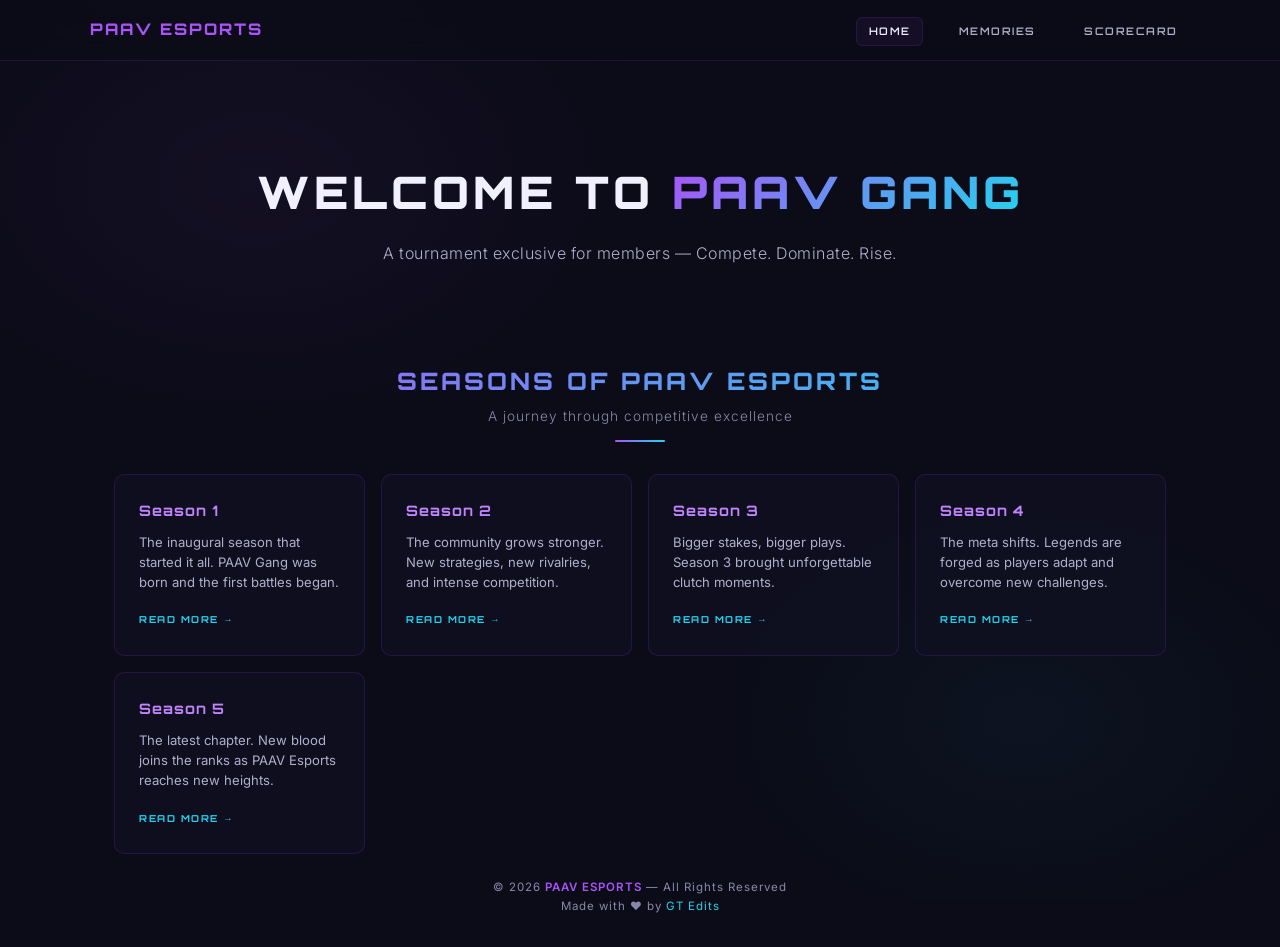
<file: index.html>
<!DOCTYPE html>
<html lang="en">

<head>
    <meta charset="UTF-8">
    <meta name="viewport" content="width=device-width, initial-scale=1.0">
    <title>PAAV Esports — Home</title>
    <meta name="description" content="Welcome to PAAV Esports. An exclusive gaming community and tournament hub for members.">
    <link rel="preconnect" href="https://fonts.googleapis.com">
    <link rel="preconnect" href="https://fonts.gstatic.com" crossorigin>
    <link href="https://fonts.googleapis.com/css2?family=Orbitron:wght@400;500;600;700;800;900&family=Inter:wght@300;400;500;600;700&display=swap" rel="stylesheet">
    <link rel="stylesheet" href="./CSS/paav.css">
</head>

<body>

    <!-- Navbar -->
    <nav class="navbar">
        <div class="navbar-inner">
            <a href="index.html" class="navbar-brand">PAAV ESPORTS</a>
            <ul class="navbar-links">
                <li><a href="index.html" class="active">Home</a></li>
                <li><a href="memories.html">Memories</a></li>
                <li><a href="Score/scorecard.html">ScoreCard</a></li>
                
            </ul>
        </div>
    </nav>

    <!-- Page Content -->
    <div class="page-container">

        <!-- Hero Section -->
        <section class="hero">
            <h1>WELCOME TO <span class="highlight">PAAV GANG</span></h1>
            <p class="tagline">A tournament exclusive for members — Compete. Dominate. Rise.</p>
        </section>

        <!-- Seasons Section -->
        <section class="seasons-section">
            <div class="section-header">
                <h1>SEASONS OF PAAV ESPORTS</h1>
                <p>A journey through competitive excellence</p>
                <div class="divider"></div>
            </div>

            <div class="seasons-grid">
                <div class="season-card">
                    <div class="season-label">Season 1</div>
                    <p class="season-text">The inaugural season that started it all. PAAV Gang was born and the first battles began.</p>
                    <a class="season-link" href="#">Read More →</a>
                </div>

                <div class="season-card">
                    <div class="season-label">Season 2</div>
                    <p class="season-text">The community grows stronger. New strategies, new rivalries, and intense competition.</p>
                    <a class="season-link" href="#">Read More →</a>
                </div>

                <div class="season-card">
                    <div class="season-label">Season 3</div>
                    <p class="season-text">Bigger stakes, bigger plays. Season 3 brought unforgettable clutch moments.</p>
                    <a class="season-link" href="#">Read More →</a>
                </div>

                <div class="season-card">
                    <div class="season-label">Season 4</div>
                    <p class="season-text">The meta shifts. Legends are forged as players adapt and overcome new challenges.</p>
                    <a class="season-link" href="#">Read More →</a>
                </div>

                <div class="season-card">
                    <div class="season-label">Season 5</div>
                    <p class="season-text">The latest chapter. New blood joins the ranks as PAAV Esports reaches new heights.</p>
                    <a class="season-link" href="#">Read More →</a>
                </div>
            </div>
        </section>

        <!-- Footer -->
        <div class="page-footer">
            &copy; 2026 <span>PAAV ESPORTS</span> — All Rights Reserved <br>
            Made with ❤️ by <a href="https://www.instagram.com/gt._.edits/">GT Edits</a>
        </div>

    </div>

</body>

</html>
</file>
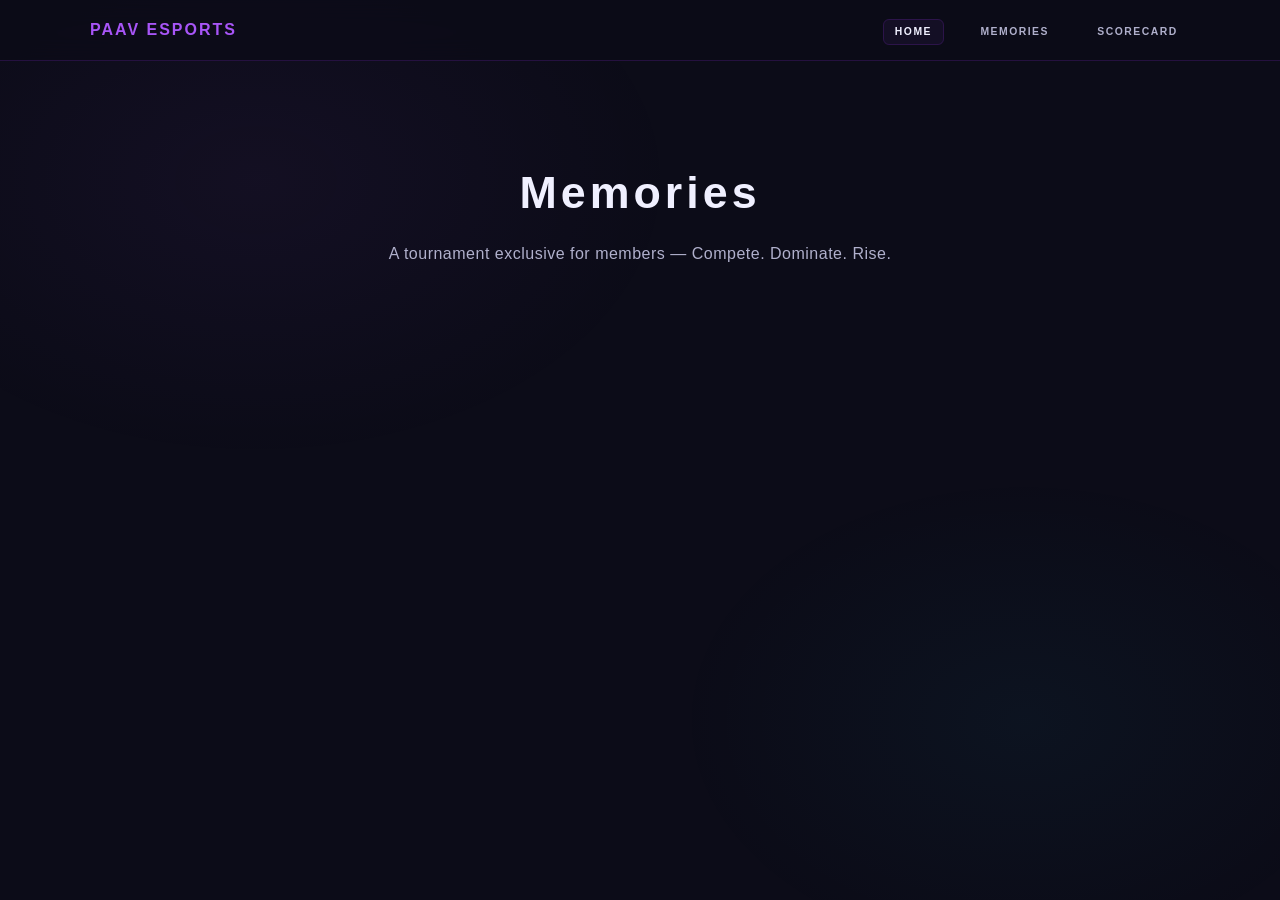
<file: memories.html>
<!DOCTYPE html>
<html lang="en">

<head>
    <meta charset="UTF-8">
    <meta name="viewport" content="width=device-width, initial-scale=1.0">
    <title>Document</title>
    <link rel="stylesheet" href="./CSS/paav.css">
</head>

<body>
    <nav class="navbar">
        <div class="navbar-inner">
            <a href="index.html" class="navbar-brand">PAAV ESPORTS</a>
            <ul class="navbar-links">
                <li><a href="index.html" class="active">Home</a></li>
                <li><a href="memories.html">Memories</a></li>
                <li><a href="Score/scorecard.html">ScoreCard</a></li>
               
            </ul>
        </div>
    </nav>
    <!-- Page Content -->
    <div class="page-container">

        <!-- Hero Section -->
        <section class="hero">
            <h1>Memories </h1>
            <p class="tagline">A tournament exclusive for members — Compete. Dominate. Rise.</p>
            <div class="yt-embed">
                <iframe width="560" height="315" src="https://www.youtube.com/embed/ZN9UCxzF_4A" title="Recap S4"
                    frameborder="0" allowfullscreen></iframe>
                    <iframe width="560" height="315" src="https://www.youtube.com/embed/GD3r7FUW0rc" title="Recap S4"
                    frameborder="0" allowfullscreen></iframe>
                    
            </div>
        </section>
</body>

</html>
</file>
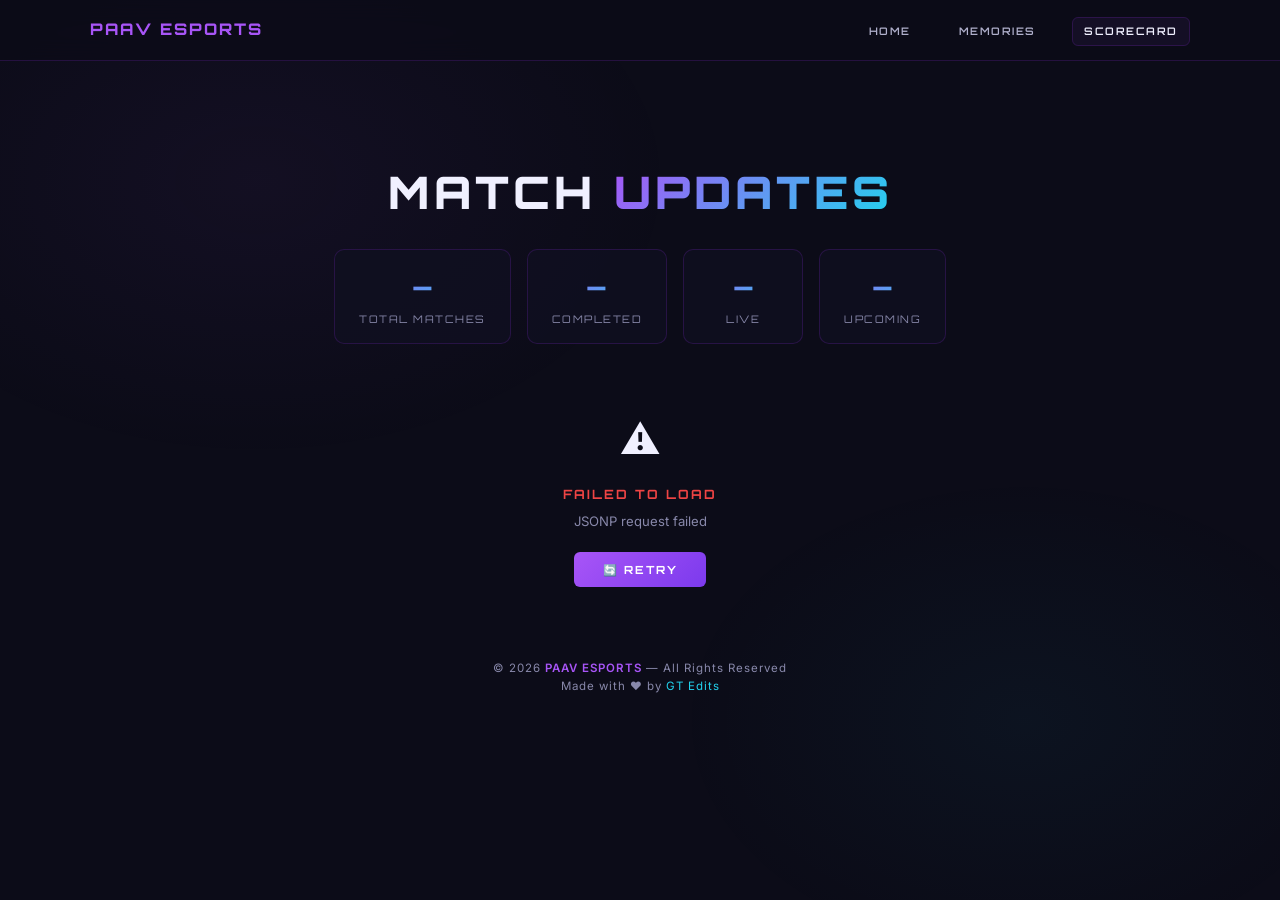
<file: Score/scorecard.html>
<!DOCTYPE html>
<html lang="en">

<head>
    <meta charset="UTF-8">
    <meta name="viewport" content="width=device-width, initial-scale=1.0">
    <title>PAAV Esports — Match Scorecard</title>
    <meta name="description" content="Live match updates, scores, and results for PAAV Esports tournaments.">
    <link rel="preconnect" href="https://fonts.googleapis.com">
    <link rel="preconnect" href="https://fonts.gstatic.com" crossorigin>
    <link href="https://fonts.googleapis.com/css2?family=Orbitron:wght@400;500;600;700;800;900&family=Inter:wght@300;400;500;600;700&display=swap" rel="stylesheet">
    <link rel="stylesheet" href="../CSS/paav.css">
    <link rel="stylesheet" href="scorecard.css">
</head>

<body>

    <!-- Navbar -->
    <nav class="navbar">
        <div class="navbar-inner">
            <a href="../index.html" class="navbar-brand">PAAV ESPORTS</a>
            <ul class="navbar-links">
                <li><a href="../index.html">Home</a></li>
                <li><a href="../memories.html">Memories</a></li>
                <li><a href="../Score/scorecard.html" class="active">ScoreCard</a></li>
                
            </ul>
        </div>
    </nav>

    <!-- Page Content -->
    <div class="page-container">

        <!-- Hero Section -->
        <section class="hero">
            <h1>MATCH <span class="highlight">UPDATES</span></h1>
        </section>

        
        <div class="quick-stats" id="match-stats">
            <div class="quick-stat">
                <div class="stat-value" id="stat-total">—</div>
                <div class="stat-name">Total Matches</div>
            </div>
            <div class="quick-stat">
                <div class="stat-value" id="stat-completed">—</div>
                <div class="stat-name">Completed</div>
            </div>
            <div class="quick-stat">
                <div class="stat-value" id="stat-ongoing">—</div>
                <div class="stat-name">Live</div>
            </div>
            <div class="quick-stat">
                <div class="stat-value" id="stat-upcoming">—</div>
                <div class="stat-name">Upcoming</div>
            </div>
        </div>

        <!-- Loading State -->
        <div class="loading-state" id="loading-state">
            <div class="loading-spinner"></div>
            <p>LOADING MATCHES</p>
        </div>

        <!-- Error State -->
        <div class="error-state" id="error-state" style="display:none;">
            <div class="error-icon">⚠️</div>
            <h3>FAILED TO LOAD</h3>
            <p id="error-message">Could not fetch match data.</p>
            <button class="retry-btn" onclick="fetchMatchData()">🔄 RETRY</button>
        </div>

        <!-- Matches Content (hidden until data loads) -->
        <div id="matches-content" style="display:none;">

            <!-- ═══ ONGOING / LIVE ═══ -->
            <section class="match-category" id="ongoing-section">
                <div class="category-header">
                    <div class="category-indicator ongoing-indicator"></div>
                    <h2 class="category-title">🔴 LIVE MATCHES</h2>
                    <div class="category-line"></div>
                </div>
                <div class="matches-grid" id="ongoing-grid"></div>
                <div class="category-empty" id="ongoing-empty" style="display:none;">
                    <p>No live matches right now</p>
                </div>
            </section>

            <!-- ═══ UPCOMING ═══ -->
            <section class="match-category" id="upcoming-section">
                <div class="category-header">
                    <div class="category-indicator upcoming-indicator"></div>
                    <h2 class="category-title">📅 UPCOMING MATCHES</h2>
                    <div class="category-line"></div>
                </div>
                <div class="matches-grid" id="upcoming-grid"></div>
                <div class="category-empty" id="upcoming-empty" style="display:none;">
                    <p>No upcoming matches scheduled</p>
                </div>
            </section>

            <!-- ═══ COMPLETED ═══ -->
            <section class="match-category" id="completed-section">
                <div class="category-header">
                    <div class="category-indicator completed-indicator"></div>
                    <h2 class="category-title">✅ COMPLETED MATCHES</h2>
                    <div class="category-line"></div>
                </div>
                <div class="matches-grid" id="completed-grid"></div>
                <div class="category-empty" id="completed-empty" style="display:none;">
                    <p>No completed matches yet</p>
                </div>
            </section>

        </div>

        <!-- Footer -->
        <div class="page-footer">
            &copy; 2026 <span>PAAV ESPORTS</span> — All Rights Reserved <br>
            Made with ❤️ by <a href="https://www.instagram.com/gt._.edits/">GT Edits</a>
        </div>

    </div>

    <script src="score.js"></script>
</body>

</html>
</file>
<file: CSS/paav.css>
/* ═══════════════════════════════════════════════════════
   PAAV ESPORTS — Unified Design System
   Clean, aesthetic, no animations
   ═══════════════════════════════════════════════════════ */

/* ── Reset ─────────────────────────────────────────── */
*, *::before, *::after {
  margin: 0;
  padding: 0;
  box-sizing: border-box;
}

/* ── Design Tokens ─────────────────────────────────── */
:root {
  --bg-body: #0c0c18;
  --bg-card: rgba(16, 16, 32, 0.92);
  --bg-input: rgba(22, 22, 48, 0.8);
  --bg-hover: rgba(168, 85, 247, 0.06);

  --border-subtle: rgba(138, 43, 226, 0.2);
  --border-active: rgba(168, 85, 247, 0.5);

  --accent: #a855f7;
  --accent-light: #c084fc;
  --cyan: #22d3ee;
  --green: #06d6a0;
  --red: #ef4444;
  --blue: #60a5fa;
  --pink: #f472b6;
  --discord: #7289da;

  --text-primary: #f0f0ff;
  --text-secondary: #b0b0cc;
  --text-muted: #8888aa;
  --text-label: #c4b5fd;

  --font-display: 'Orbitron', sans-serif;
  --font-body: 'Inter', sans-serif;

  --radius-lg: 16px;
  --radius-md: 10px;
  --radius-sm: 6px;

  --shadow-card: 0 8px 32px rgba(0, 0, 0, 0.4), 0 0 0 1px var(--border-subtle);
  --shadow-glow: 0 0 24px rgba(168, 85, 247, 0.08);
}

html {
  scroll-behavior: smooth;
}

body {
  font-family: var(--font-body);
  background: var(--bg-body);
  color: var(--text-primary);
  min-height: 100vh;
  line-height: 1.6;
  -webkit-font-smoothing: antialiased;
}

/* subtle grid pattern on body */
body::before {
  content: '';
  position: fixed;
  inset: 0;
  background:
    radial-gradient(ellipse 600px 400px at 20% 20%, rgba(168, 85, 247, 0.05) 0%, transparent 70%),
    radial-gradient(ellipse 500px 350px at 80% 80%, rgba(34, 211, 238, 0.04) 0%, transparent 70%);
  z-index: 0;
  pointer-events: none;
}

a {
  color: var(--cyan);
  text-decoration: none;
}
a:hover {
  text-decoration: underline;
}

/* ═════════════════════════════════════════════════════
   SHARED LAYOUT
   ═════════════════════════════════════════════════════ */

/* ── Navbar ────────────────────────────────────────── */
.navbar {
  position: sticky;
  top: 0;
  z-index: 100;
  background: rgba(12, 12, 24, 0.85);
  backdrop-filter: blur(12px);
  -webkit-backdrop-filter: blur(12px);
  border-bottom: 1px solid var(--border-subtle);
  padding: 0 2rem;
}
.navbar-inner {
  max-width: 1100px;
  margin: 0 auto;
  display: flex;
  align-items: center;
  justify-content: space-between;
  height: 60px;
}
.navbar-brand {
  font-family: var(--font-display);
  font-weight: 800;
  font-size: 1rem;
  letter-spacing: 2px;
  color: var(--accent);
  text-decoration: none;
}
.navbar-brand:hover {
  text-decoration: none;
  color: var(--accent-light);
}
.navbar-links {
  display: flex;
  gap: 1.5rem;
  list-style: none;
}
.navbar-links a {
  font-family: var(--font-display);
  font-size: 0.65rem;
  font-weight: 600;
  letter-spacing: 1.5px;
  text-transform: uppercase;
  color: var(--text-secondary);
  text-decoration: none;
  padding: 0.4rem 0.7rem;
  border-radius: var(--radius-sm);
  border: 1px solid transparent;
}
.navbar-links a:hover,
.navbar-links a.active {
  color: var(--text-primary);
  border-color: var(--border-subtle);
  background: var(--bg-hover);
}

/* ── Page Container ────────────────────────────────── */
.page-container {
  position: relative;
  z-index: 1;
  max-width: 1100px;
  margin: 0 auto;
  padding: 2rem 1.5rem;
}
.page-container.narrow {
  max-width: 540px;
}

/* ── Card ──────────────────────────────────────────── */
.card {
  background: var(--bg-card);
  border: 1px solid var(--border-subtle);
  border-radius: var(--radius-lg);
  padding: 2.5rem 2rem;
  box-shadow: var(--shadow-card);
  position: relative;
}
.card .top-accent {
  position: absolute;
  top: 0;
  left: 50%;
  transform: translateX(-50%);
  width: 50%;
  height: 2px;
  background: linear-gradient(90deg, transparent, var(--accent), var(--cyan), transparent);
  border-radius: 2px;
}

/* ── Section Header ────────────────────────────────── */
.section-header {
  text-align: center;
  margin-bottom: 2rem;
}
.section-header h1 {
  font-family: var(--font-display);
  font-weight: 800;
  font-size: 1.5rem;
  letter-spacing: 3px;
  background: linear-gradient(135deg, var(--accent), var(--cyan));
  -webkit-background-clip: text;
  -webkit-text-fill-color: transparent;
  background-clip: text;
  margin-bottom: 0.35rem;
}
.section-header p {
  font-size: 0.85rem;
  color: var(--text-muted);
  letter-spacing: 1px;
  font-weight: 300;
}
.section-header .divider {
  width: 50px;
  height: 2px;
  margin: 0.75rem auto 0;
  background: linear-gradient(90deg, var(--accent), var(--cyan));
  border-radius: 2px;
}

/* ── Footer ────────────────────────────────────────── */
.page-footer {
  text-align: center;
  margin-top: 1.5rem;
  font-size: 0.72rem;
  color: var(--text-muted);
  letter-spacing: 1px;
}
.page-footer span {
  color: var(--accent);
  font-weight: 600;
}

/* ═════════════════════════════════════════════════════
   HOME PAGE
   ═════════════════════════════════════════════════════ */

/* Hero */
.hero {
  text-align: center;
  padding: 4rem 2rem 3rem;
}
.hero h1 {
  font-family: var(--font-display);
  font-weight: 900;
  font-size: clamp(1.6rem, 5vw, 2.8rem);
  letter-spacing: 4px;
  color: var(--text-primary);
  margin-bottom: 0.75rem;
}
.hero h1 .highlight {
  background: linear-gradient(135deg, var(--accent), var(--cyan));
  -webkit-background-clip: text;
  -webkit-text-fill-color: transparent;
  background-clip: text;
}
.hero .tagline {
  font-size: 1rem;
  color: var(--text-secondary);
  font-weight: 300;
  letter-spacing: 0.5px;
  margin-bottom: 2rem;
}
.yt-embed {
    display: flex;
    gap: 20px; 
    justify-content: center;
    flex-wrap: wrap; 
}

.yt-embed iframe {
    width: 45%;  
    height: 315px;
}
.btn {
  display: inline-flex;
  align-items: center;
  gap: 0.5rem;
  font-family: var(--font-display);
  font-size: 0.72rem;
  font-weight: 700;
  letter-spacing: 2px;
  text-transform: uppercase;
  text-decoration: none;
  padding: 0.85rem 2rem;
  border-radius: var(--radius-md);
  border: none;
  cursor: pointer;
}
.btn:hover {
  text-decoration: none;
}
.btn-primary {
  background: linear-gradient(135deg, var(--accent), #7c3aed);
  color: #fff;
  box-shadow: 0 4px 16px rgba(168, 85, 247, 0.25);
}
.btn-primary:hover {
  box-shadow: 0 6px 24px rgba(168, 85, 247, 0.35);
}
.btn-outline {
  background: transparent;
  color: var(--text-secondary);
  border: 1px solid var(--border-subtle);
}
.btn-outline:hover {
  color: var(--text-primary);
  border-color: var(--accent);
  background: var(--bg-hover);
}

/* Seasons Section */
.seasons-section {
  margin-top: 1rem;
}
.seasons-grid {
  display: grid;
  grid-template-columns: repeat(auto-fill, minmax(200px, 1fr));
  gap: 1rem;
  margin-top: 1.5rem;
}
.season-card {
  background: var(--bg-card);
  border: 1px solid var(--border-subtle);
  border-radius: var(--radius-md);
  padding: 1.5rem;
  position: relative;
}
.season-card:hover {
  border-color: var(--accent);
  box-shadow: var(--shadow-glow);
}
.season-card .season-label {
  font-family: var(--font-display);
  font-weight: 700;
  font-size: 0.9rem;
  letter-spacing: 1px;
  color: var(--accent-light);
  margin-bottom: 0.6rem;
}
.season-card .season-text {
  font-size: 0.82rem;
  color: var(--text-secondary);
  line-height: 1.55;
  margin-bottom: 0.8rem;
}
.season-card .season-link {
  font-family: var(--font-display);
  font-size: 0.6rem;
  font-weight: 700;
  letter-spacing: 1.5px;
  text-transform: uppercase;
  color: var(--cyan);
  text-decoration: none;
  border-bottom: 1px solid transparent;
}
.season-card .season-link:hover {
  border-bottom-color: var(--cyan);
  text-decoration: none;
}

/* Quick Stats */
.quick-stats {
  display: flex;
  gap: 1rem;
  justify-content: center;
  flex-wrap: wrap;
  margin: -2.5rem 0 1rem;
}
.quick-stat {
  text-align: center;
  padding: 1rem 1.5rem;
  background: var(--bg-card);
  border: 1px solid var(--border-subtle);
  border-radius: var(--radius-md);
  min-width: 120px;
}
.quick-stat:hover {
  border-color: var(--accent);
}
.quick-stat .stat-value {
  font-family: var(--font-display);
  font-size: 1.6rem;
  font-weight: 800;
  background: linear-gradient(135deg, var(--accent), var(--cyan));
  -webkit-background-clip: text;
  -webkit-text-fill-color: transparent;
  background-clip: text;
}
.quick-stat .stat-name {
  font-size: 0.65rem;
  color: var(--text-muted);
  text-transform: uppercase;
  letter-spacing: 1.5px;
  margin-top: 0.25rem;
  font-family: var(--font-display);
}

/* ═════════════════════════════════════════════════════
   REGISTRATION FORM (index.html)
   ═════════════════════════════════════════════════════ */

.form-center-wrapper {
  display: flex;
  align-items: center;
  justify-content: center;
  min-height: calc(100vh - 60px);
}

.form-group {
  margin-bottom: 1.25rem;
}
.form-group label {
  display: block;
  font-size: 0.7rem;
  font-weight: 600;
  color: var(--text-label);
  text-transform: uppercase;
  letter-spacing: 1.5px;
  margin-bottom: 0.4rem;
  font-family: var(--font-display);
}
.input-wrapper {
  position: relative;
}
.input-wrapper .icon {
  position: absolute;
  left: 14px;
  top: 50%;
  transform: translateY(-50%);
  font-size: 1rem;
  color: var(--text-muted);
  pointer-events: none;
}
.form-group input,
.form-group select {
  width: 100%;
  padding: 0.78rem 0.9rem 0.78rem 2.65rem;
  background: var(--bg-input);
  border: 1px solid var(--border-subtle);
  border-radius: var(--radius-sm);
  color: var(--text-primary);
  font-family: var(--font-body);
  font-size: 0.92rem;
  outline: none;
}
.form-group input::placeholder {
  color: rgba(156, 163, 175, 0.45);
}
.form-group input:focus,
.form-group select:focus {
  border-color: var(--border-active);
  box-shadow: 0 0 0 3px rgba(168, 85, 247, 0.12);
}
.form-group select {
  appearance: none;
  cursor: pointer;
}
.form-group select option {
  background: #1a1a30;
  color: var(--text-primary);
}

/* Validation */
.form-group input:invalid:not(:placeholder-shown) {
  border-color: var(--red);
}
.form-group input:valid:not(:placeholder-shown) {
  border-color: rgba(6, 214, 160, 0.35);
}

/* Submit Button */
.submit-btn {
  width: 100%;
  padding: 0.9rem;
  margin-top: 0.75rem;
  border: none;
  border-radius: var(--radius-sm);
  font-family: var(--font-display);
  font-size: 0.85rem;
  font-weight: 700;
  letter-spacing: 3px;
  text-transform: uppercase;
  color: #fff;
  background: linear-gradient(135deg, var(--accent), #7c3aed);
  cursor: pointer;
}
.submit-btn:hover {
  box-shadow: 0 6px 24px rgba(168, 85, 247, 0.3);
}
.submit-btn:disabled {
  opacity: 0.5;
  cursor: not-allowed;
}
.submit-btn .btn-text {
  position: relative;
  z-index: 1;
}
.spinner {
  display: none;
  width: 20px;
  height: 20px;
  border: 3px solid rgba(255, 255, 255, 0.3);
  border-top-color: #fff;
  border-radius: 50%;
  margin: 0 auto;
  /* spinner needs animation, it's functional not decorative */
  animation: paav-spin 0.7s linear infinite;
}
@keyframes paav-spin {
  to { transform: rotate(360deg); }
}
.submit-btn.loading .btn-text { display: none; }
.submit-btn.loading .spinner { display: inline-block; }

/* Message */
.message {
  margin-top: 1.25rem;
  padding: 1rem 1.25rem;
  border-radius: var(--radius-sm);
  font-size: 0.85rem;
  font-weight: 500;
  text-align: center;
  display: none;
}
.message.success {
  display: block;
  background: rgba(6, 214, 160, 0.1);
  border: 1px solid rgba(6, 214, 160, 0.3);
  color: var(--green);
}
.message.error {
  display: block;
  background: rgba(239, 68, 68, 0.08);
  border: 1px solid rgba(239, 68, 68, 0.25);
  color: var(--red);
}
.message .msg-icon {
  font-size: 1.3rem;
  display: block;
  margin-bottom: 0.25rem;
}

/* Footer link */
.form-footer-link {
  display: inline-block;
  margin-bottom: 0.6rem;
  font-family: var(--font-display);
  font-size: 0.65rem;
  font-weight: 600;
  letter-spacing: 1.5px;
  text-transform: uppercase;
  color: var(--cyan);
  text-decoration: none;
  border-bottom: 1px solid transparent;
}
.form-footer-link:hover {
  border-bottom-color: var(--cyan);
  text-decoration: none;
}

/* ═════════════════════════════════════════════════════
   PLAYERS TABLE (players.html)
   ═════════════════════════════════════════════════════ */

/* Stats Bar */
.stats-bar {
  display: flex;
  justify-content: center;
  gap: 1rem;
  margin-bottom: 1.5rem;
  flex-wrap: wrap;
}
.stat-item {
  text-align: center;
  padding: 0.85rem 1.25rem;
  background: var(--bg-input);
  border: 1px solid var(--border-subtle);
  border-radius: var(--radius-md);
  min-width: 110px;
}
.stat-item:hover {
  border-color: var(--accent);
}
.stat-number {
  font-family: var(--font-display);
  font-size: 1.6rem;
  font-weight: 800;
  background: linear-gradient(135deg, var(--accent), var(--cyan));
  -webkit-background-clip: text;
  -webkit-text-fill-color: transparent;
  background-clip: text;
}
.stat-label {
  font-size: 0.6rem;
  color: var(--text-muted);
  text-transform: uppercase;
  letter-spacing: 1.5px;
  margin-top: 0.2rem;
  font-family: var(--font-display);
}

/* Controls */
.controls {
  display: flex;
  gap: 0.75rem;
  margin-bottom: 1.25rem;
  flex-wrap: wrap;
  align-items: center;
}
.search-box {
  flex: 1;
  min-width: 200px;
  position: relative;
}
.search-box input {
  width: 100%;
  padding: 0.7rem 1rem 0.7rem 2.5rem;
  background: var(--bg-input);
  border: 1px solid var(--border-subtle);
  border-radius: var(--radius-sm);
  color: var(--text-primary);
  font-family: var(--font-body);
  font-size: 0.88rem;
  outline: none;
}
.search-box input:focus {
  border-color: var(--border-active);
  box-shadow: 0 0 0 3px rgba(168, 85, 247, 0.12);
}
.search-box input::placeholder {
  color: rgba(156, 163, 175, 0.45);
}
.search-box .search-icon {
  position: absolute;
  left: 12px;
  top: 50%;
  transform: translateY(-50%);
  font-size: 0.95rem;
  color: var(--text-muted);
  pointer-events: none;
}

.control-btn {
  padding: 0.7rem 1.2rem;
  background: var(--bg-input);
  border: 1px solid var(--border-subtle);
  border-radius: var(--radius-sm);
  color: var(--text-secondary);
  font-family: var(--font-display);
  font-size: 0.6rem;
  font-weight: 600;
  letter-spacing: 1.5px;
  text-transform: uppercase;
  cursor: pointer;
  display: flex;
  align-items: center;
  gap: 0.4rem;
  text-decoration: none;
}
.control-btn:hover {
  border-color: var(--accent);
  color: var(--text-primary);
  text-decoration: none;
}
/* functional spinner for refresh */
.control-btn.spinning .refresh-icon {
  animation: paav-spin 0.8s linear infinite;
}
.refresh-icon {
  font-size: 1rem;
  display: inline-block;
}

/* Table */
.table-wrapper {
  overflow-x: auto;
  border-radius: var(--radius-md);
  border: 1px solid var(--border-subtle);
}
table {
  width: 100%;
  border-collapse: collapse;
  min-width: 700px;
}
thead {
  background: rgba(168, 85, 247, 0.06);
}
th {
  font-family: var(--font-display);
  font-size: 0.6rem;
  font-weight: 700;
  color: var(--text-label);
  text-transform: uppercase;
  letter-spacing: 1.5px;
  padding: 0.85rem 1rem;
  text-align: left;
  border-bottom: 1px solid var(--border-subtle);
  white-space: nowrap;
}
td {
  padding: 0.75rem 1rem;
  font-size: 0.85rem;
  color: var(--text-secondary);
  border-bottom: 1px solid rgba(138, 43, 226, 0.08);
}
tbody tr:hover {
  background: var(--bg-hover);
}
tbody tr:hover td {
  color: var(--text-primary);
}
.row-num {
  font-family: var(--font-display);
  font-size: 0.72rem;
  font-weight: 700;
  color: var(--accent);
  opacity: 0.5;
}
.player-name {
  font-weight: 600;
  color: var(--text-primary);
}
.gender-badge {
  display: inline-block;
  padding: 0.15rem 0.55rem;
  border-radius: 50px;
  font-size: 0.7rem;
  font-weight: 600;
  letter-spacing: 0.5px;
}
.gender-badge.male {
  background: rgba(59, 130, 246, 0.12);
  color: var(--blue);
  border: 1px solid rgba(59, 130, 246, 0.25);
}
.gender-badge.female {
  background: rgba(236, 72, 153, 0.12);
  color: var(--pink);
  border: 1px solid rgba(236, 72, 153, 0.25);
}
.gender-badge.other {
  background: rgba(168, 85, 247, 0.12);
  color: var(--accent-light);
  border: 1px solid rgba(168, 85, 247, 0.25);
}
.discord-id {
  font-family: 'Inter', monospace;
  font-size: 0.8rem;
  color: var(--discord);
}
.reg-date {
  font-size: 0.76rem;
  color: var(--text-muted);
}

/* States */
.loading-state,
.error-state,
.empty-state,
.no-results {
  text-align: center;
  padding: 3rem 2rem;
}
.loading-state { display: block; }
.error-state, .empty-state, .no-results { display: none; }

.loading-spinner {
  width: 40px;
  height: 40px;
  border: 3px solid rgba(168, 85, 247, 0.15);
  border-top-color: var(--accent);
  border-radius: 50%;
  animation: paav-spin 0.8s linear infinite;
  margin: 0 auto 1.25rem;
}
.loading-state p,
.empty-state h3,
.error-state h3 {
  font-family: var(--font-display);
  font-size: 0.8rem;
  color: var(--text-muted);
  letter-spacing: 2px;
  text-transform: uppercase;
}
.error-state .error-icon,
.empty-state .empty-icon {
  font-size: 2.5rem;
  margin-bottom: 0.75rem;
}
.error-state h3 {
  color: var(--red);
  margin-bottom: 0.4rem;
}
.error-state p, .empty-state p {
  font-size: 0.82rem;
  color: var(--text-muted);
  margin-bottom: 1.25rem;
}
.retry-btn {
  padding: 0.65rem 1.8rem;
  background: linear-gradient(135deg, var(--accent), #7c3aed);
  border: none;
  border-radius: var(--radius-sm);
  color: #fff;
  font-family: var(--font-display);
  font-size: 0.7rem;
  font-weight: 700;
  letter-spacing: 2px;
  text-transform: uppercase;
  cursor: pointer;
}
.retry-btn:hover {
  box-shadow: 0 4px 16px rgba(168, 85, 247, 0.25);
}
.no-results {
  color: var(--text-muted);
  font-size: 0.88rem;
}

/* ═════════════════════════════════════════════════════
   RESPONSIVE
   ═════════════════════════════════════════════════════ */

@media (max-width: 768px) {
  .navbar { padding: 0 1rem; }
  .navbar-inner { height: 52px; }
  .navbar-links { gap: 0.75rem; }
  .navbar-links a { font-size: 0.55rem; padding: 0.3rem 0.5rem; }

  .page-container { padding: 1.5rem 1rem; }

  .card { padding: 1.5rem 1.25rem; }

  .section-header h1 { font-size: 1.15rem; letter-spacing: 2px; }

  .hero h1 { letter-spacing: 2px; }
  .hero { padding: 2.5rem 1rem 2rem; }

  .seasons-grid { grid-template-columns: 1fr 1fr; }

  .stats-bar { gap: 0.5rem; }
  .stat-item { min-width: 80px; padding: 0.6rem 0.8rem; }
  .stat-number { font-size: 1.25rem; }

  .controls { flex-direction: column; }
  .search-box { width: 100%; }

  th, td { padding: 0.55rem 0.7rem; }
}

@media (max-width: 480px) {
  .seasons-grid { grid-template-columns: 1fr; }
  .quick-stats { flex-direction: column; align-items: center; }
  .quick-stat { width: 100%; max-width: 200px; }
  .hero-actions { flex-direction: column; align-items: center; }
}
</file>
<file: Score/scorecard.css>
/* ═══════════════════════════════════════════════════════
   PAAV ESPORTS — Scorecard Styles
   Match cards, categories, and score display
   ═══════════════════════════════════════════════════════ */

/* ── Match Category Sections ──────────────────────── */
.match-category {
  margin-bottom: 2.5rem;
}

.category-header {
  display: flex;
  align-items: center;
  gap: 0.75rem;
  margin-bottom: 1.25rem;
}

.category-indicator {
  width: 10px;
  height: 10px;
  border-radius: 50%;
  flex-shrink: 0;
}

.ongoing-indicator {
  background: #ef4444;
  box-shadow: 0 0 8px rgba(239, 68, 68, 0.6), 0 0 20px rgba(239, 68, 68, 0.3);
  animation: pulse-live 1.5s ease-in-out infinite;
}

@keyframes pulse-live {
  0%, 100% { opacity: 1; box-shadow: 0 0 8px rgba(239, 68, 68, 0.6); }
  50% { opacity: 0.5; box-shadow: 0 0 16px rgba(239, 68, 68, 0.8); }
}

.completed-indicator {
  background: #06d6a0;
  box-shadow: 0 0 8px rgba(6, 214, 160, 0.4);
}

.upcoming-indicator {
  background: #60a5fa;
  box-shadow: 0 0 8px rgba(96, 165, 250, 0.4);
}

.category-title {
  font-family: var(--font-display);
  font-size: 0.75rem;
  font-weight: 700;
  letter-spacing: 2px;
  color: var(--text-primary);
  white-space: nowrap;
}

.category-line {
  flex: 1;
  height: 1px;
  background: linear-gradient(90deg, var(--border-subtle), transparent);
}

.category-empty {
  text-align: center;
  padding: 2rem;
  color: var(--text-muted);
  font-size: 0.85rem;
  font-style: italic;
  background: var(--bg-card);
  border: 1px dashed var(--border-subtle);
  border-radius: var(--radius-md);
}

/* ── Matches Grid ─────────────────────────────────── */
.matches-grid {
  display: grid;
  grid-template-columns: repeat(auto-fill, minmax(320px, 1fr));
  gap: 1rem;
}

/* ── Match Card ───────────────────────────────────── */
.match-card {
  background: var(--bg-card);
  border: 1px solid var(--border-subtle);
  border-radius: var(--radius-lg);
  padding: 1.5rem;
  position: relative;
  overflow: hidden;
  transition: border-color 0.3s ease, box-shadow 0.3s ease, transform 0.3s ease;
}

.match-card::before {
  content: '';
  position: absolute;
  top: 0;
  left: 0;
  right: 0;
  height: 3px;
  border-radius: var(--radius-lg) var(--radius-lg) 0 0;
}

.match-completed::before {
  background: linear-gradient(90deg, #06d6a0, #22d3ee);
}

.match-ongoing::before {
  background: linear-gradient(90deg, #ef4444, #f97316);
  animation: glow-bar 2s ease-in-out infinite alternate;
}

@keyframes glow-bar {
  0% { opacity: 0.7; }
  100% { opacity: 1; }
}

.match-upcoming::before {
  background: linear-gradient(90deg, #60a5fa, #a855f7);
}

.match-card:hover {
  border-color: var(--accent);
  box-shadow: var(--shadow-glow), 0 12px 40px rgba(0, 0, 0, 0.3);
  transform: translateY(-2px);
}

/* ── Card Header ──────────────────────────────────── */
.match-card-header {
  display: flex;
  justify-content: space-between;
  align-items: flex-start;
  margin-bottom: 1.15rem;
}

.match-info {
  display: flex;
  flex-direction: column;
  gap: 0.25rem;
}

.match-number {
  font-family: var(--font-display);
  font-size: 0.65rem;
  font-weight: 700;
  letter-spacing: 2px;
  color: var(--text-muted);
}

.match-date {
  font-family: var(--font-body);
  font-size: 0.7rem;
  font-weight: 400;
  color: var(--text-secondary);
  letter-spacing: 0.5px;
}

.status-badge {
  font-family: var(--font-display);
  font-size: 0.55rem;
  font-weight: 700;
  letter-spacing: 1.5px;
  padding: 0.25rem 0.65rem;
  border-radius: 50px;
}

.status-completed {
  background: rgba(6, 214, 160, 0.12);
  color: #06d6a0;
  border: 1px solid rgba(6, 214, 160, 0.3);
}

.status-ongoing {
  background: rgba(239, 68, 68, 0.12);
  color: #ef4444;
  border: 1px solid rgba(239, 68, 68, 0.3);
  animation: pulse-badge 1.5s ease-in-out infinite;
}

@keyframes pulse-badge {
  0%, 100% { opacity: 1; }
  50% { opacity: 0.6; }
}

.status-upcoming {
  background: rgba(96, 165, 250, 0.12);
  color: #60a5fa;
  border: 1px solid rgba(96, 165, 250, 0.3);
}

/* ── Match Teams ──────────────────────────────────── */
.match-teams {
  display: flex;
  align-items: center;
  justify-content: space-between;
  gap: 0.5rem;
  margin-bottom: 1rem;
}

.team {
  display: flex;
  flex-direction: column;
  align-items: center;
  gap: 0.35rem;
  flex: 1;
  min-width: 0;
}

.team-icon {
  font-size: 1.5rem;
}

.team-name {
  font-family: var(--font-display);
  font-size: 0.75rem;
  font-weight: 700;
  letter-spacing: 1px;
  color: var(--text-primary);
  text-align: center;
  word-break: break-word;
}

.team.winner .team-name {
  background: linear-gradient(135deg, #06d6a0, #22d3ee);
  -webkit-background-clip: text;
  -webkit-text-fill-color: transparent;
  background-clip: text;
  font-size: 0.82rem;
}

.team.loser .team-name {
  color: var(--text-muted);
  font-size: 0.7rem;
}

.vs-badge {
  font-family: var(--font-display);
  font-size: 0.6rem;
  font-weight: 800;
  letter-spacing: 2px;
  color: var(--accent);
  padding: 0.3rem 0.6rem;
  background: rgba(168, 85, 247, 0.08);
  border: 1px solid rgba(168, 85, 247, 0.2);
  border-radius: var(--radius-sm);
  flex-shrink: 0;
}

/* ── Score Display ────────────────────────────────── */
.match-score-display {
  display: flex;
  align-items: center;
  justify-content: center;
  gap: 0.75rem;
  margin-bottom: 0.75rem;
  padding: 0.6rem;
  background: rgba(12, 12, 24, 0.6);
  border-radius: var(--radius-sm);
  border: 1px solid rgba(138, 43, 226, 0.1);
}

.score {
  font-family: var(--font-display);
  font-size: 1.6rem;
  font-weight: 900;
  letter-spacing: 1px;
  color: var(--text-primary);
}

.score.winner {
  background: linear-gradient(135deg, #06d6a0, #22d3ee);
  -webkit-background-clip: text;
  -webkit-text-fill-color: transparent;
  background-clip: text;
  font-size: 1.8rem;
}

.score.loser {
  color: var(--text-muted);
  font-size: 1.4rem;
}

.score-divider {
  font-family: var(--font-display);
  font-size: 1rem;
  color: var(--text-muted);
}

.score-live {
  font-family: var(--font-display);
  font-size: 0.8rem;
  font-weight: 700;
  letter-spacing: 3px;
  color: #ef4444;
  animation: pulse-badge 1.5s ease-in-out infinite;
}

.score-tbd {
  font-family: var(--font-display);
  font-size: 0.8rem;
  font-weight: 600;
  letter-spacing: 3px;
  color: var(--text-muted);
}

/* ── Match Result ─────────────────────────────────── */
.match-result {
  text-align: center;
  font-family: var(--font-display);
  font-size: 0.6rem;
  font-weight: 600;
  letter-spacing: 2px;
  text-transform: uppercase;
  color: #06d6a0;
  margin-bottom: 0.75rem;
}

/* ── Per-Map Scoreboard ───────────────────────────── */
.match-maps-detail {
  border-top: 1px solid rgba(138, 43, 226, 0.1);
  padding-top: 0.75rem;
  margin-top: 0.25rem;
}

.maps-header-row {
  display: flex;
  justify-content: space-between;
  align-items: center;
  padding: 0 0.25rem 0.4rem;
  border-bottom: 1px solid rgba(138, 43, 226, 0.12);
  margin-bottom: 0.35rem;
}

.maps-header-row .maps-label {
  font-family: var(--font-display);
  font-size: 0.5rem;
  font-weight: 700;
  letter-spacing: 2px;
  color: var(--text-muted);
}

.maps-teams-label {
  display: flex;
  gap: 1.2rem;
  font-family: var(--font-display);
  font-size: 0.45rem;
  font-weight: 600;
  letter-spacing: 1.5px;
  color: var(--text-muted);
  text-transform: uppercase;
}

.map-row {
  display: flex;
  justify-content: space-between;
  align-items: center;
  padding: 0.35rem 0.25rem;
  border-radius: var(--radius-sm);
  transition: background 0.2s ease;
}

.map-row:hover {
  background: rgba(168, 85, 247, 0.04);
}

.map-name {
  font-family: var(--font-body);
  font-size: 0.75rem;
  font-weight: 500;
  color: var(--accent-light);
  letter-spacing: 0.5px;
}

.map-scores {
  display: flex;
  align-items: center;
  gap: 0.5rem;
}

.map-score {
  font-family: var(--font-display);
  font-size: 0.8rem;
  font-weight: 700;
  color: var(--text-secondary);
  min-width: 1.5rem;
  text-align: center;
}

.map-score.map-win {
  color: #06d6a0;
}

.map-score.map-loss {
  color: var(--text-muted);
  opacity: 0.6;
}

.map-divider {
  font-size: 0.65rem;
  color: var(--text-muted);
  opacity: 0.4;
}

/* ── YouTube Link ─────────────────────────────────── */
.match-yt-link {
  margin-top: 0.75rem;
  padding-top: 0.75rem;
  border-top: 1px solid rgba(138, 43, 226, 0.1);
}

.yt-link-btn {
  display: inline-flex;
  align-items: center;
  gap: 0.5rem;
  font-family: var(--font-display);
  font-size: 0.58rem;
  font-weight: 700;
  letter-spacing: 2px;
  text-transform: uppercase;
  text-decoration: none;
  color: #fff;
  padding: 0.5rem 1rem;
  border-radius: var(--radius-sm);
  background: linear-gradient(135deg, #ff0000, #cc0000);
  border: 1px solid rgba(255, 0, 0, 0.3);
  transition: box-shadow 0.3s ease, transform 0.2s ease;
}

.yt-link-btn:hover {
  box-shadow: 0 4px 16px rgba(255, 0, 0, 0.3);
  transform: translateY(-1px);
  text-decoration: none;
  color: #fff;
}

.yt-icon {
  font-size: 0.9rem;
}

/* ═══════════════════════════════════════════════════════
   RESPONSIVE — Scorecard
   ═══════════════════════════════════════════════════════ */

@media (max-width: 768px) {
  .matches-grid {
    grid-template-columns: 1fr;
  }

  .match-card {
    padding: 1.25rem;
  }

  .match-teams {
    gap: 0.3rem;
  }

  .team-name {
    font-size: 0.68rem;
  }

  .score {
    font-size: 1.3rem;
  }
  .score.winner {
    font-size: 1.5rem;
  }
  .score.loser {
    font-size: 1.1rem;
  }

  .category-title {
    font-size: 0.65rem;
  }
}

@media (max-width: 480px) {
  .matches-grid {
    grid-template-columns: 1fr;
  }

  .match-card {
    padding: 1rem;
  }

  .team-icon {
    font-size: 1.2rem;
  }
}
</file>
